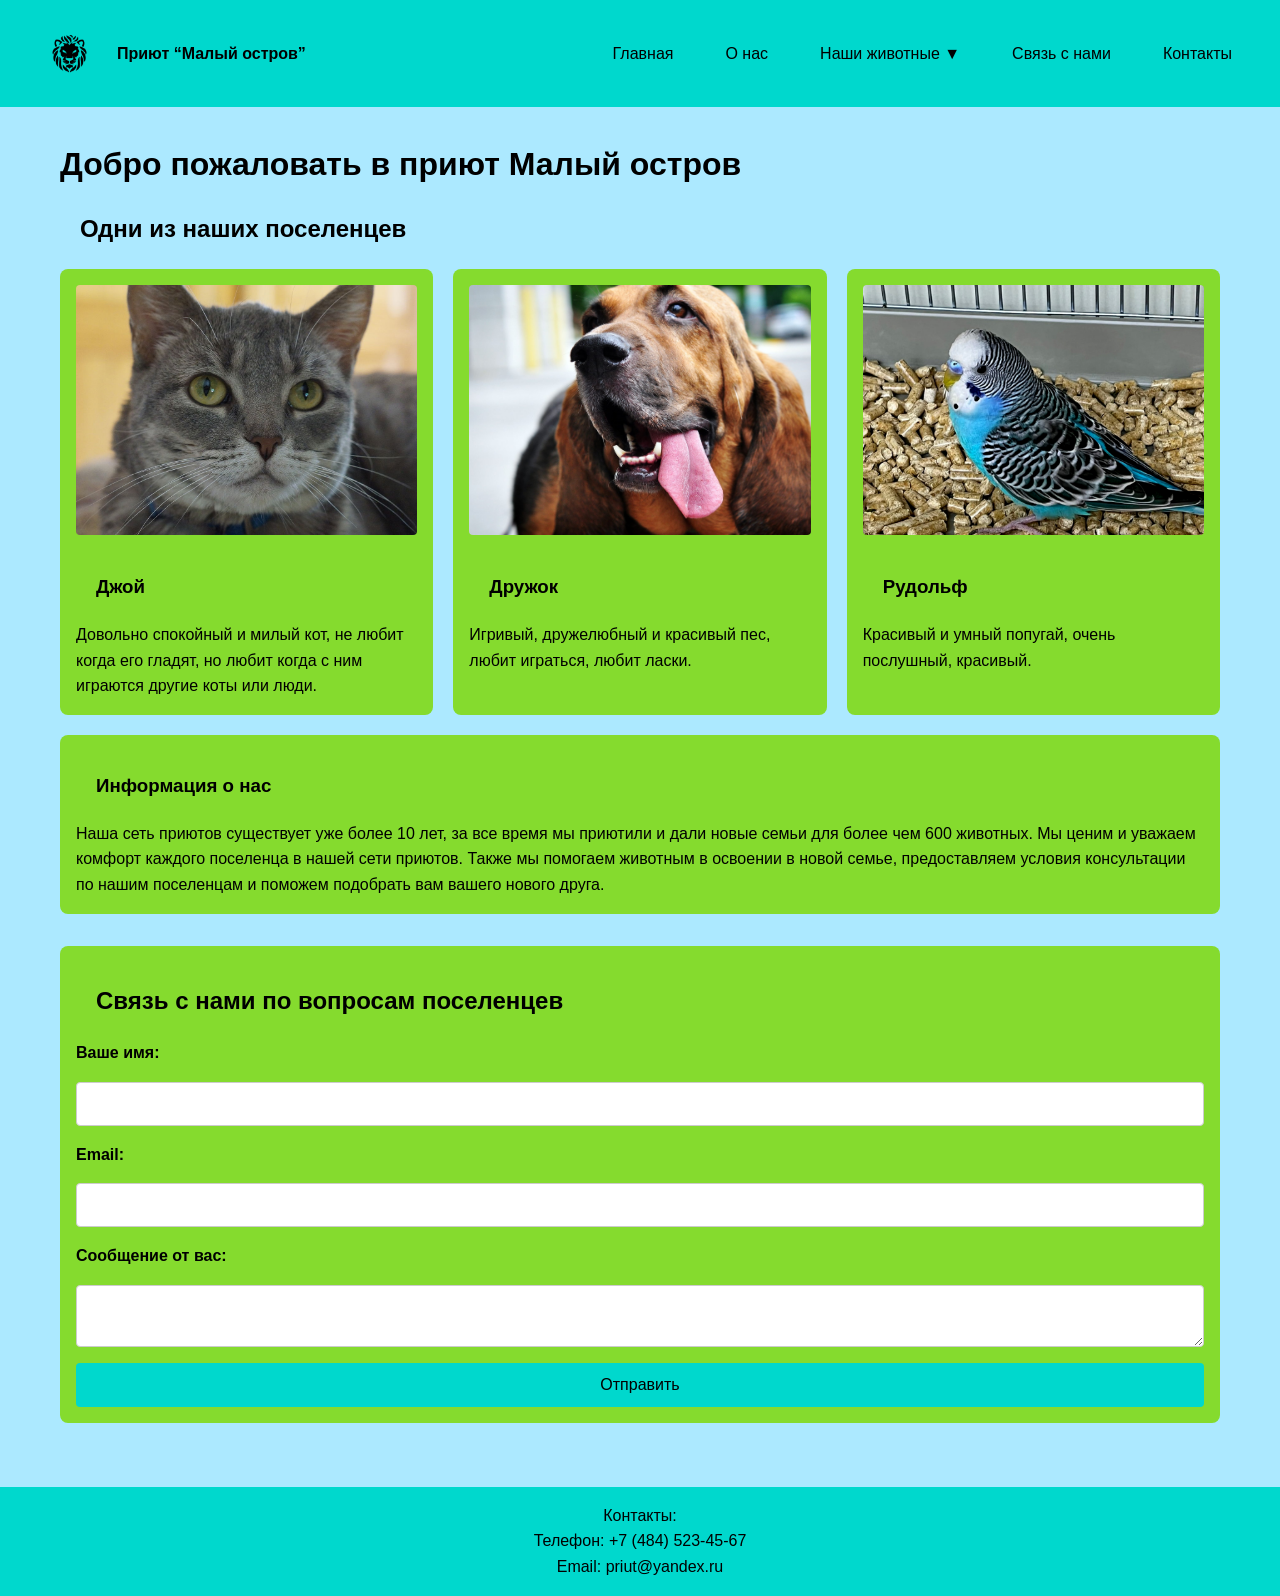
<file: index.html>
<!DOCTYPE html>
<html lang="ru">
<head>
    <!-- Google tag (gtag.js) -->
<script async src="https://www.googletagmanager.com/gtag/js?id=G-2N0LKF0EW2"></script>
<script>
  window.dataLayer = window.dataLayer || [];
  function gtag(){dataLayer.push(arguments);}
  gtag('js', new Date());

  gtag('config', 'G-2N0LKF0EW2');
</script>
    <meta charset="UTF-8">
    <meta name="viewport" content="width=device-width, initial-scale=1.0">
    <title>Приют для животных Малый остров – наши питомцы</title>
    <meta name="description" content="Приют Малый остров более 10 лет помогает животным найти семью. Познакомьтесь с котами, собаками и попугаями, которые ждут вас. Контакты для связи.">
    <meta property="og:title" content="Приют для животных Малый остров – наши питомцы, контакты">
    <meta property="og:description" content="Приют Малый остров более 10 лет помогает животным найти семью. Познакомьтесь с котами, собаками и попугаями, которые ждут вас.">
    <meta property="og:image" content="https://example.com/images/2.jpg">
    <meta property="og:url" content="https://example.com/index.html">
    <meta property="og:type" content="website">
    <meta property="og:site_name" content="Приют Малый остров">
    <meta property="og:locale" content="ru_RU">

    <script type="application/ld+json">
    {
        "@context": "https://schema.org",
        "@type": "LocalBusiness",
        "name": "Приют Малый остров",
        "telephone": "+7 (484) 523-45-67",
        "email": "priut@yandex.ru",
        "openingHours": ["Mo-Fr 10:00-18:00", "Sa 11:00-16:00"],
        "priceRange": "₽",
        "image": "https://example.com/logo.png"
    }
    </script>

    <!-- Yandex.Metrika counter -->
<script type="text/javascript">
    (function(m,e,t,r,i,k,a){
        m[i]=m[i]||function(){(m[i].a=m[i].a||[]).push(arguments)};
        m[i].l=1*new Date();
        for (var j = 0; j < document.scripts.length; j++) {if (document.scripts[j].src === r) { return; }}
        k=e.createElement(t),a=e.getElementsByTagName(t)[0],k.async=1,k.src=r,a.parentNode.insertBefore(k,a)
    })(window, document,'script','https://mc.yandex.ru/metrika/tag.js?id=108261193', 'ym');

    ym(108261193, 'init', {ssr:true, webvisor:true, clickmap:true, ecommerce:"dataLayer", referrer: document.referrer, url: location.href, accurateTrackBounce:true, trackLinks:true});
</script>
<noscript><div><img src="https://mc.yandex.ru/watch/108261193" style="position:absolute; left:-9999px;" alt="" /></div></noscript>
<!-- /Yandex.Metrika counter -->
  
    
    
    <link rel="stylesheet" href="style.css">
</head>
<body>
    <header class="header">
        <div class="logo">
            <img src="1.png" 
                 srcset="1.png 75w, 1.png 150w" 
                 sizes="(max-width: 425px) 75px, 150px"
                 alt="Логотип приюта Малый остров">
            <p>Приют “Малый остров”</p>
        </div>
        <nav class="nav">
            <ul class="main-menu">
                <li><a href="index.html">Главная</a></li>
                <li><a href="info.html">О нас</a></li>
                <li class="dropdown">
                    <a href="jivnost.html">Наши животные ▼</a>
                    <ul class="dropdown-content">
                        <li><a href="index.html">Кошки</a></li>
                        <li><a href="index.html">Собаки</a></li>
                        <li><a href="index.html">Попугаи</a></li>
                    </ul>
                </li>
                <li><a href="connection.html">Связь с нами</a></li>
                <li><a href="index.html">Контакты</a></li>
            </ul>
        </nav>
    </header>

    <main class="main">
        <h1>Добро пожаловать в приют Малый остров</h1>
        
        <section>
            <h2>Одни из наших поселенцев</h2>
            <div class="container">
                <article class="carta" itemscope itemtype="https://schema.org/Animal">
                    <img src="2.jpg" 
                         srcset="2.jpg 400w, 2.jpg 800w" 
                         sizes="(max-width: 425px) 100vw, 300px"
                         alt="Кот Джой в приюте Малый остров" 
                         itemprop="image"
                         loading="lazy">
                    <h3 itemprop="name">Джой</h3>
                    <p itemprop="description">Довольно спокойный и милый кот, не любит когда его гладят, но любит когда с ним играются другие коты или люди.</p>
                </article>
                <article class="carta" itemscope itemtype="https://schema.org/Animal">
                    <img src="3.jpg" 
                         srcset="3.jpg 400w, 3.jpg 800w" 
                         sizes="(max-width: 425px) 100vw, 300px"
                         alt="Собака Дружок в приюте Малый остров" 
                         itemprop="image"
                         loading="lazy">
                    <h3 itemprop="name">Дружок</h3>
                    <p itemprop="description">Игривый, дружелюбный и красивый пес, любит играться, любит ласки.</p>
                </article>
                <article class="carta" itemscope itemtype="https://schema.org/Animal">
                    <img src="4.jpg" 
                         srcset="4.jpg 400w, 4.jpg 800w" 
                         sizes="(max-width: 425px) 100vw, 300px"
                         alt="Попугай Рудольф в приюте Малый остров" 
                         itemprop="image"
                         loading="lazy">
                    <h3 itemprop="name">Рудольф</h3>
                    <p itemprop="description">Красивый и умный попугай, очень послушный, красивый.</p>
                </article>
            </div>
        </section>

        <section class="blok" itemscope itemtype="https://schema.org/Article">
            <h3 itemprop="headline">Информация о нас</h3>
            <p itemprop="articleBody">Наша сеть приютов существует уже более 10 лет, за все время мы приютили и дали новые семьи для более чем 600 животных. Мы ценим и уважаем комфорт каждого поселенца в нашей сети приютов. Также мы помогаем животным в освоении в новой семье, предоставляем условия консультации по нашим поселенцам и поможем подобрать вам вашего нового друга.</p>
        </section>

        <section class="blok">
            <h2>Связь с нами по вопросам поселенцев</h2>
            <form class="formasvaz">
                <label for="name">Ваше имя:</label>
                <input type="text" id="name" name="name" required>

                <label for="email">Email:</label>
                <input type="email" id="email" name="email" required>

                <label for="message">Сообщение от вас:</label>
                <textarea id="message" name="message" required></textarea>

                <button type="submit">Отправить</button>
            </form>
        </section>
    </main>

    <footer class="footer" itemscope itemtype="https://schema.org/Organization">
        <p>Контакты:</p>
        <p>Телефон: <span itemprop="telephone">+7 (484) 523-45-67</span></p>
        <p>Email: <span itemprop="email">priut@yandex.ru</span></p>
        <meta itemprop="name" content="Приют Малый остров">
    </footer>
</body>
</html>
</file>
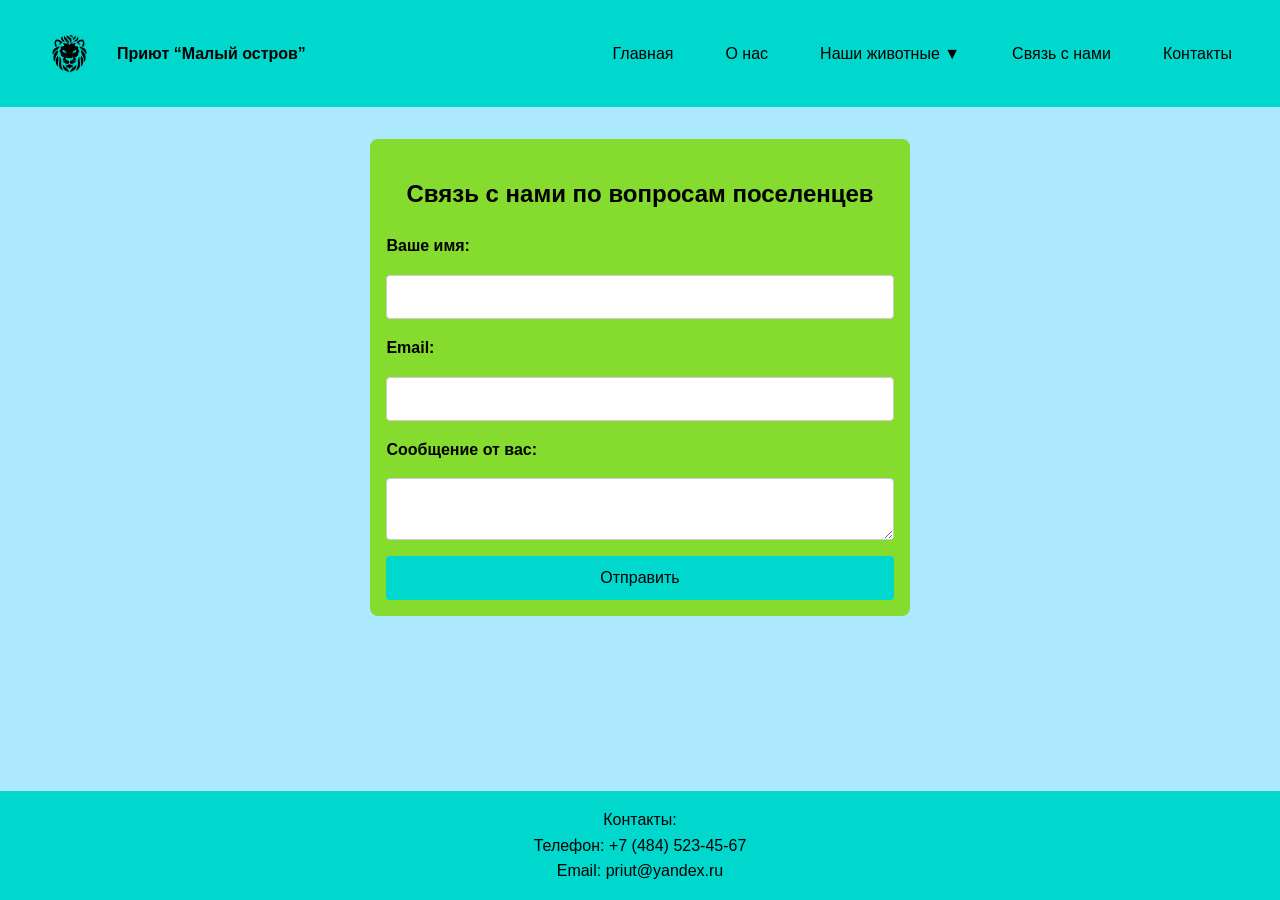
<file: connection.html>
<!DOCTYPE html>
<html lang="ru">
<head>
    <!-- Google tag (gtag.js) -->
<script async src="https://www.googletagmanager.com/gtag/js?id=G-2N0LKF0EW2"></script>
<script>
  window.dataLayer = window.dataLayer || [];
  function gtag(){dataLayer.push(arguments);}
  gtag('js', new Date());

  gtag('config', 'G-2N0LKF0EW2');
</script>
    <meta charset="UTF-8">
    <meta name="viewport" content="width=device-width, initial-scale=1.0">
    <title>Приют для животных Малый остров – наши питомцы</title>
    <meta name="description" content="Приют Малый остров более 10 лет помогает животным найти семью. Познакомьтесь с котами, собаками и попугаями, которые ждут вас. Контакты для связи.">
    <meta property="og:title" content="Приют для животных Малый остров – наши питомцы, контакты">
    <meta property="og:description" content="Приют Малый остров более 10 лет помогает животным найти семью. Познакомьтесь с котами, собаками и попугаями, которые ждут вас.">
    <meta property="og:image" content="https://example.com/images/2.jpg">
    <meta property="og:url" content="https://example.com/index.html">
    <meta property="og:type" content="website">
    <meta property="og:site_name" content="Приют Малый остров">
    <meta property="og:locale" content="ru_RU">

    <script type="application/ld+json">
    {
        "@context": "https://schema.org",
        "@type": "LocalBusiness",
        "name": "Приют Малый остров",
        "telephone": "+7 (484) 523-45-67",
        "email": "priut@yandex.ru",
        "openingHours": ["Mo-Fr 10:00-18:00", "Sa 11:00-16:00"],
        "priceRange": "₽",
        "image": "https://example.com/logo.png"
    }
    </script>

    <!-- Yandex.Metrika counter -->
<script type="text/javascript">
    (function(m,e,t,r,i,k,a){
        m[i]=m[i]||function(){(m[i].a=m[i].a||[]).push(arguments)};
        m[i].l=1*new Date();
        for (var j = 0; j < document.scripts.length; j++) {if (document.scripts[j].src === r) { return; }}
        k=e.createElement(t),a=e.getElementsByTagName(t)[0],k.async=1,k.src=r,a.parentNode.insertBefore(k,a)
    })(window, document,'script','https://mc.yandex.ru/metrika/tag.js?id=108261193', 'ym');

    ym(108261193, 'init', {ssr:true, webvisor:true, clickmap:true, ecommerce:"dataLayer", referrer: document.referrer, url: location.href, accurateTrackBounce:true, trackLinks:true});
</script>
<noscript><div><img src="https://mc.yandex.ru/watch/108261193" style="position:absolute; left:-9999px;" alt="" /></div></noscript>
<!-- /Yandex.Metrika counter -->
  
    
    
    <link rel="stylesheet" href="style.css">
</head>
<body>
    <header class="header">
        <div class="logo">
            <img src="1.png" 
                 srcset="1.png 75w, 1.png 150w" 
                 sizes="(max-width: 425px) 75px, 150px"
                 alt="Логотип приюта Малый остров">
            <p>Приют “Малый остров”</p>
        </div>
        <nav class="nav">
            <ul class="main-menu">
                <li><a href="index.html">Главная</a></li>
                <li><a href="info.html">О нас</a></li>
                <li class="dropdown">
                    <a href="jivnost.html">Наши животные ▼</a>
                    <ul class="dropdown-content">
                        <li><a href="index.html">Кошки</a></li>
                        <li><a href="index.html">Собаки</a></li>
                        <li><a href="index.html">Попугаи</a></li>
                    </ul>
                </li>
                <li><a href="connection.html">Связь с нами</a></li>
                <li><a href="index.html">Контакты</a></li>
            </ul>
        </nav>
    </header>

    <main class="main">

        <section class="blok">
            <h2>Связь с нами по вопросам поселенцев</h2>
            <form class="formasvaz">
                <label for="name">Ваше имя:</label>
                <input type="text" id="name" name="name" required>

                <label for="email">Email:</label>
                <input type="email" id="email" name="email" required>

                <label for="message">Сообщение от вас:</label>
                <textarea id="message" name="message" required></textarea>

                <button type="submit">Отправить</button>
            </form>
        </section>
    </main>

    <footer class="footer" itemscope itemtype="https://schema.org/Organization">
        <p>Контакты:</p>
        <p>Телефон: <span itemprop="telephone">+7 (484) 523-45-67</span></p>
        <p>Email: <span itemprop="email">priut@yandex.ru</span></p>
        <meta itemprop="name" content="Приют Малый остров">
    </footer>
</body>
</html>
</file>
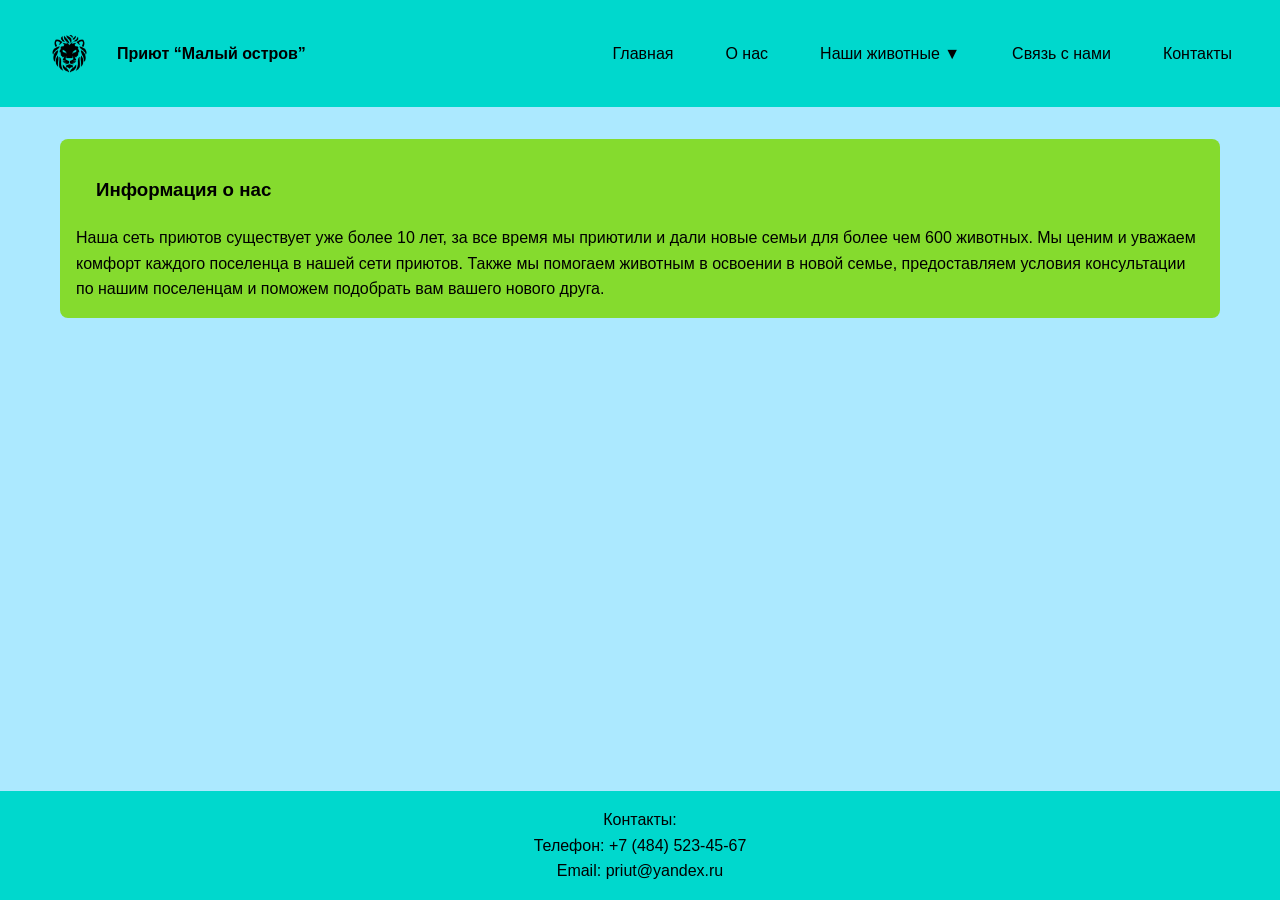
<file: info.html>
<!DOCTYPE html>
<html lang="ru">
<head>
    <!-- Google tag (gtag.js) -->
<script async src="https://www.googletagmanager.com/gtag/js?id=G-2N0LKF0EW2"></script>
<script>
  window.dataLayer = window.dataLayer || [];
  function gtag(){dataLayer.push(arguments);}
  gtag('js', new Date());

  gtag('config', 'G-2N0LKF0EW2');
</script>
    <meta charset="UTF-8">
    <meta name="viewport" content="width=device-width, initial-scale=1.0">
    <title>Приют для животных Малый остров – наши питомцы</title>
    <meta name="description" content="Приют Малый остров более 10 лет помогает животным найти семью. Познакомьтесь с котами, собаками и попугаями, которые ждут вас. Контакты для связи.">
    <meta property="og:title" content="Приют для животных Малый остров – наши питомцы, контакты">
    <meta property="og:description" content="Приют Малый остров более 10 лет помогает животным найти семью. Познакомьтесь с котами, собаками и попугаями, которые ждут вас.">
    <meta property="og:image" content="https://example.com/images/2.jpg">
    <meta property="og:url" content="https://example.com/index.html">
    <meta property="og:type" content="website">
    <meta property="og:site_name" content="Приют Малый остров">
    <meta property="og:locale" content="ru_RU">

    <script type="application/ld+json">
    {
        "@context": "https://schema.org",
        "@type": "Article",
        "headline": "Информация о нас",
        "datePublished": "2025-03-10",
        "dateModified": "2025-03-13",
        "author": {
            "@type": "Person",
            "name": "Администрация приюта"
        },
        "publisher": {
            "@type": "Organization",
            "name": "Приют Малый остров",
            "logo": {
                "@type": "ImageObject",
                "url": "https://example.com/logo.png"
            }
        },
        "image": "https://example.com/images/about.jpg",
        "articleBody": "Наша сеть приютов существует уже более 10 лет...",
        "mainEntityOfPage": {
            "@type": "WebPage",
            "@id": "https://example.com/info.html"
        }
    }
    </script>
    <!-- Yandex.Metrika counter -->
<script type="text/javascript">
    (function(m,e,t,r,i,k,a){
        m[i]=m[i]||function(){(m[i].a=m[i].a||[]).push(arguments)};
        m[i].l=1*new Date();
        for (var j = 0; j < document.scripts.length; j++) {if (document.scripts[j].src === r) { return; }}
        k=e.createElement(t),a=e.getElementsByTagName(t)[0],k.async=1,k.src=r,a.parentNode.insertBefore(k,a)
    })(window, document,'script','https://mc.yandex.ru/metrika/tag.js?id=108261193', 'ym');

    ym(108261193, 'init', {ssr:true, webvisor:true, clickmap:true, ecommerce:"dataLayer", referrer: document.referrer, url: location.href, accurateTrackBounce:true, trackLinks:true});
</script>
<noscript><div><img src="https://mc.yandex.ru/watch/108261193" style="position:absolute; left:-9999px;" alt="" /></div></noscript>
<!-- /Yandex.Metrika counter -->
    <!-- Google tag (gtag.js) -->

    
    <link rel="stylesheet" href="style.css">
</head>
<body>
    <header class="header">
    <div class="logo">
        <img src="1.png" alt="Логотип приюта Малый остров">
        <p>Приют “Малый остров”</p>
    </div>
    <nav class="nav">
        <ul class="main-menu">
            <li><a href="index.html">Главная</a></li>
            <li><a href="info.html">О нас</a></li>
            <li class="dropdown">
                <a href="jivnost.html">Наши животные ▼</a>
                <ul class="dropdown-content">
                    <li><a href="index.html">Кошки</a></li>
                    <li><a href="index.html">Собаки</a></li>
                    <li><a href="index.html">Попугаи</a></li>
                </ul>
            </li>
            <li><a href="connection.html">Связь с нами</a></li>
            <li><a href="index.html">Контакты</a></li>
        </ul>
    </nav>
</header>

    <main class="main">

        <section class="blok" itemscope itemtype="https://schema.org/Article">
            <h3 itemprop="headline">Информация о нас</h3>
            <p itemprop="articleBody">Наша сеть приютов существует уже более 10 лет, за все время мы приютили и дали новые семьи для более чем 600 животных. Мы ценим и уважаем комфорт каждого поселенца в нашей сети приютов. Также мы помогаем животным в освоении в новой семье, предоставляем условия консультации по нашим поселенцам и поможем подобрать вам вашего нового друга.</p>
        </section>

        
    </main>

    <footer class="footer" itemscope itemtype="https://schema.org/Organization">
        <p>Контакты:</p>
        <p>Телефон: <span itemprop="telephone">+7 (484) 523-45-67</span></p>
        <p>Email: <span itemprop="email">priut@yandex.ru</span></p>
        <meta itemprop="name" content="Приют Малый остров">
    </footer>
</body>
</html>
</file>
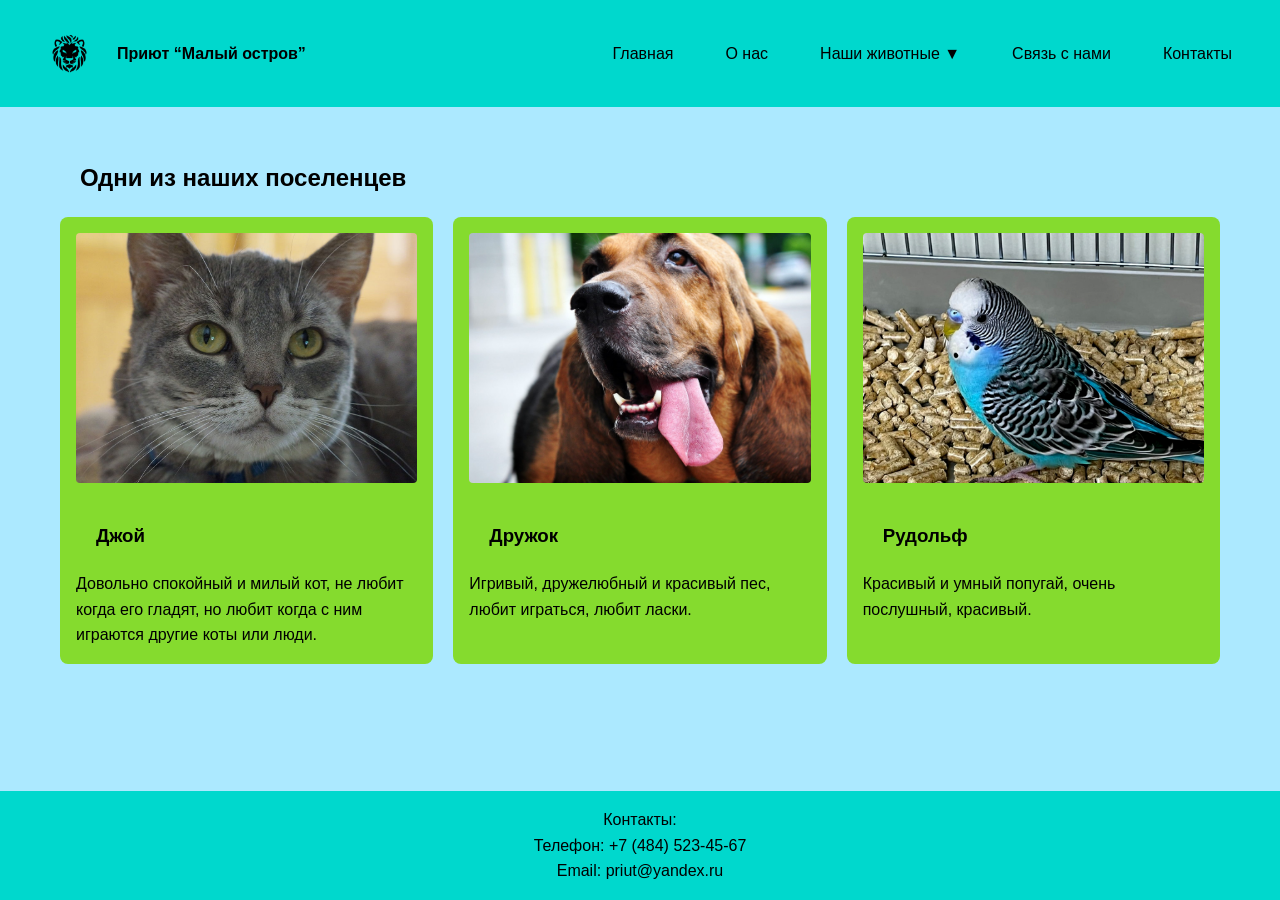
<file: jivnost.html>
<!DOCTYPE html>
<html lang="ru">
<head>
    <!-- Google tag (gtag.js) -->
<script async src="https://www.googletagmanager.com/gtag/js?id=G-2N0LKF0EW2"></script>
<script>
  window.dataLayer = window.dataLayer || [];
  function gtag(){dataLayer.push(arguments);}
  gtag('js', new Date());

  gtag('config', 'G-2N0LKF0EW2');
</script>
    <meta charset="UTF-8">
    <meta name="viewport" content="width=device-width, initial-scale=1.0">
    <title>Приют для животных Малый остров – наши питомцы</title>
    <meta name="description" content="Приют Малый остров более 10 лет помогает животным найти семью. Познакомьтесь с котами, собаками и попугаями, которые ждут вас. Контакты для связи.">
    <meta property="og:title" content="Приют для животных Малый остров – наши питомцы, контакты">
    <meta property="og:description" content="Приют Малый остров более 10 лет помогает животным найти семью. Познакомьтесь с котами, собаками и попугаями, которые ждут вас.">
    <meta property="og:image" content="https://example.com/images/2.jpg">
    <meta property="og:url" content="https://example.com/index.html">
    <meta property="og:type" content="website">
    <meta property="og:site_name" content="Приют Малый остров">
    <meta property="og:locale" content="ru_RU">
    
    <script type="application/ld+json">
    {
        "@context": "https://schema.org",
        "@type": "Product",
        "name": "Животные",
        "image": "https://example.com/images/2.jpg",
        "offers": {
            "@type": "Offer",
            "price": 0,
            "priceCurrency": "RUB",
            "availability": "https://schema.org/InStock"
        }
    }
    </script>

    <!-- Yandex.Metrika counter -->
<script type="text/javascript">
    (function(m,e,t,r,i,k,a){
        m[i]=m[i]||function(){(m[i].a=m[i].a||[]).push(arguments)};
        m[i].l=1*new Date();
        for (var j = 0; j < document.scripts.length; j++) {if (document.scripts[j].src === r) { return; }}
        k=e.createElement(t),a=e.getElementsByTagName(t)[0],k.async=1,k.src=r,a.parentNode.insertBefore(k,a)
    })(window, document,'script','https://mc.yandex.ru/metrika/tag.js?id=108261193', 'ym');

    ym(108261193, 'init', {ssr:true, webvisor:true, clickmap:true, ecommerce:"dataLayer", referrer: document.referrer, url: location.href, accurateTrackBounce:true, trackLinks:true});
</script>
<noscript><div><img src="https://mc.yandex.ru/watch/108261193" style="position:absolute; left:-9999px;" alt="" /></div></noscript>
<!-- /Yandex.Metrika counter -->

 

    <link rel="stylesheet" href="style.css">
</head>
<body>
    <header class="header">
    <div class="logo">
        <img src="1.png" alt="Логотип приюта Малый остров">
        <p>Приют “Малый остров”</p>
    </div>
    <nav class="nav">
        <ul class="main-menu">
            <li><a href="index.html">Главная</a></li>
            <li><a href="info.html">О нас</a></li>
            <li class="dropdown">
                <a href="jivnost.html">Наши животные ▼</a>
                <ul class="dropdown-content">
                    <li><a href="index.html">Кошки</a></li>
                    <li><a href="index.html">Собаки</a></li>
                    <li><a href="index.html">Попугаи</a></li>
                </ul>
            </li>
            <li><a href="connection.html">Связь с нами</a></li>
            <li><a href="index.html">Контакты</a></li>
        </ul>
    </nav>
</header>

    <main class="main">        
        <section>
            <h2>Одни из наших поселенцев</h2>
            <div class="container">
                <article class="carta" itemscope itemtype="https://schema.org/Animal">
                    <img src="2.jpg" alt="Кот Джой в приюте Малый остров" itemprop="image">
                    <h3 itemprop="name">Джой</h3>
                    <p itemprop="description">Довольно спокойный и милый кот, не любит когда его гладят, но любит когда с ним играются другие коты или люди.</p>
                </article>
                <article class="carta" itemscope itemtype="https://schema.org/Animal">
                    <img src="3.jpg" alt="Собака Дружок в приюте Малый остров" itemprop="image">
                    <h3 itemprop="name">Дружок</h3>
                    <p itemprop="description">Игривый, дружелюбный и красивый пес, любит играться, любит ласки.</p>
                </article>
                <article class="carta" itemscope itemtype="https://schema.org/Animal">
                    <img src="4.jpg" alt="Попугай Рудольф в приюте Малый остров" itemprop="image">
                    <h3 itemprop="name">Рудольф</h3>
                    <p itemprop="description">Красивый и умный попугай, очень послушный, красивый.</p>
                </article>
            </div>
        </section>
    </main>

    <footer class="footer" itemscope itemtype="https://schema.org/Organization">
        <p>Контакты:</p>
        <p>Телефон: <span itemprop="telephone">+7 (484) 523-45-67</span></p>
        <p>Email: <span itemprop="email">priut@yandex.ru</span></p>
        <meta itemprop="name" content="Приют Малый остров">
    </footer>
</body>
</html>
</file>
<file: style.css>
* {
    margin: 0;
    padding: 0;
    box-sizing: border-box;
}

body {
    font-family: Arial, sans-serif;
    line-height: 1.6;
    background-color: #ACE9FF;
    display: flex;
    flex-direction: column;
    min-height: 100vh;
}

.header {
    background-color: #00D8CD;
    color: black;
    padding: 16px 32px;
    display: flex;
    justify-content: space-between;
    align-items: center;
    flex-wrap: wrap;
}

.logo {
    display: flex;
    align-items: center;
    gap: 10px;
    font-weight: bold;
}

.logo img {
    width: 75px;
    height: auto;
}

.nav ul {
    list-style: none;
    display: flex;
    gap: 20px;
}

.nav a {
    color: black;
    text-decoration: none;
    padding: 12px 16px;       
    border-radius: 4px;
    transition: background-color 0.3s;
    display: inline-block;
    min-height: 44px;          
}

.nav a:hover {
    background-color: rgba(0,0,0,0.1);
}

.footer {
    background-color: #00D8CD;
    color: black;
    text-align: center;
    padding: 16px;
    margin-top: auto;
}

.main {
    max-width: 1200px;
    margin: 32px auto;
    padding: 0 20px;
    flex: 1;
}

h2 {
    margin: 20px;
    color: black;
}

h3 {
    margin: 20px;
    color: black;
}

.container {
    display: flex;
    flex-wrap: wrap;
    gap: 20px;
    margin: 20px 0;
}

.carta {
    background: #85DB2E;
    border-radius: 8px;
    padding: 16px;
    flex: 1 1 300px;
}

.carta img {
    width: 100%;
    height: 250px;
    object-fit: cover;
    border-radius: 4px;
    margin-bottom: 10px;
}

.blok {
    margin-bottom: 32px;
    padding: 16px;
    background-color: #85DB2E;
    border-radius: 8px;
}

.formasvaz {
    display: flex;
    flex-direction: column;
    gap: 1rem;
}

.formasvaz label {
    font-weight: bold;
}

.formasvaz input,
.formasvaz textarea {
    padding: 0.75rem;
    border-radius: 4px;
    border: 1px solid #ccc;
    font-family: inherit;
    font-size: 16px;      
    min-height: 44px;
}

.formasvaz button {
    background-color: #00D8CD;
    color: black;
    border: none;
    padding: 0.75rem 1rem;
    border-radius: 4px;
    cursor: pointer;
    font-size: 1rem;
    min-height: 44px;
}

.main-menu {
    list-style: none;
    display: flex;
    gap: 20px;
}

.main-menu li {
    position: relative;
}

.dropdown-content {
    display: none !important;
    position: absolute;
    background-color: #00c0b6;
    min-width: 160px;
    box-shadow: 0px 8px 16px 0px rgba(0,0,0,0.2);
    z-index: 1;
    list-style: none;
    padding: 0;
    border-radius: 4px;
    top: 100%;
    left: 0;
}

.dropdown:hover .dropdown-content {
    display: block !important;
}

.dropdown-content li a {
    color: black;
    padding: 12px 16px;
    display: block;
    text-align: left;
    min-height: 44px;
}

@media (max-width: 768px) {
    .header {
        flex-direction: column;
        text-align: center;
        gap: 1rem;
        padding: 12px 16px;
    }

    .nav ul {
        flex-direction: column;
        gap: 0;
        width: 100%;
    }

    .nav a {
        display: block;
        width: 100%;
        text-align: left;
        padding: 14px 16px;
    }

    .dropdown-content {
        position: static;
        box-shadow: none;
        display: none !important;
        width: 100%;
    }

    .dropdown:hover .dropdown-content {
        display: block !important;
    }

    .dropdown-content li a {
        padding-left: 32px;       
    }

    .container {
        flex-direction: column;
        align-items: center;
    }

    .carta {
        width: 100%;
        max-width: 500px;
    }

    .carta img {
        height: auto;
    }
}

@media (max-width: 425px) {
    .logo img {
        width: 60px;
    }

    .logo p {
        font-size: 0.9rem;
    }

    h1 {
        font-size: 1.5rem;
    }

    h2 {
        font-size: 1.3rem;
    }
}
</file>
